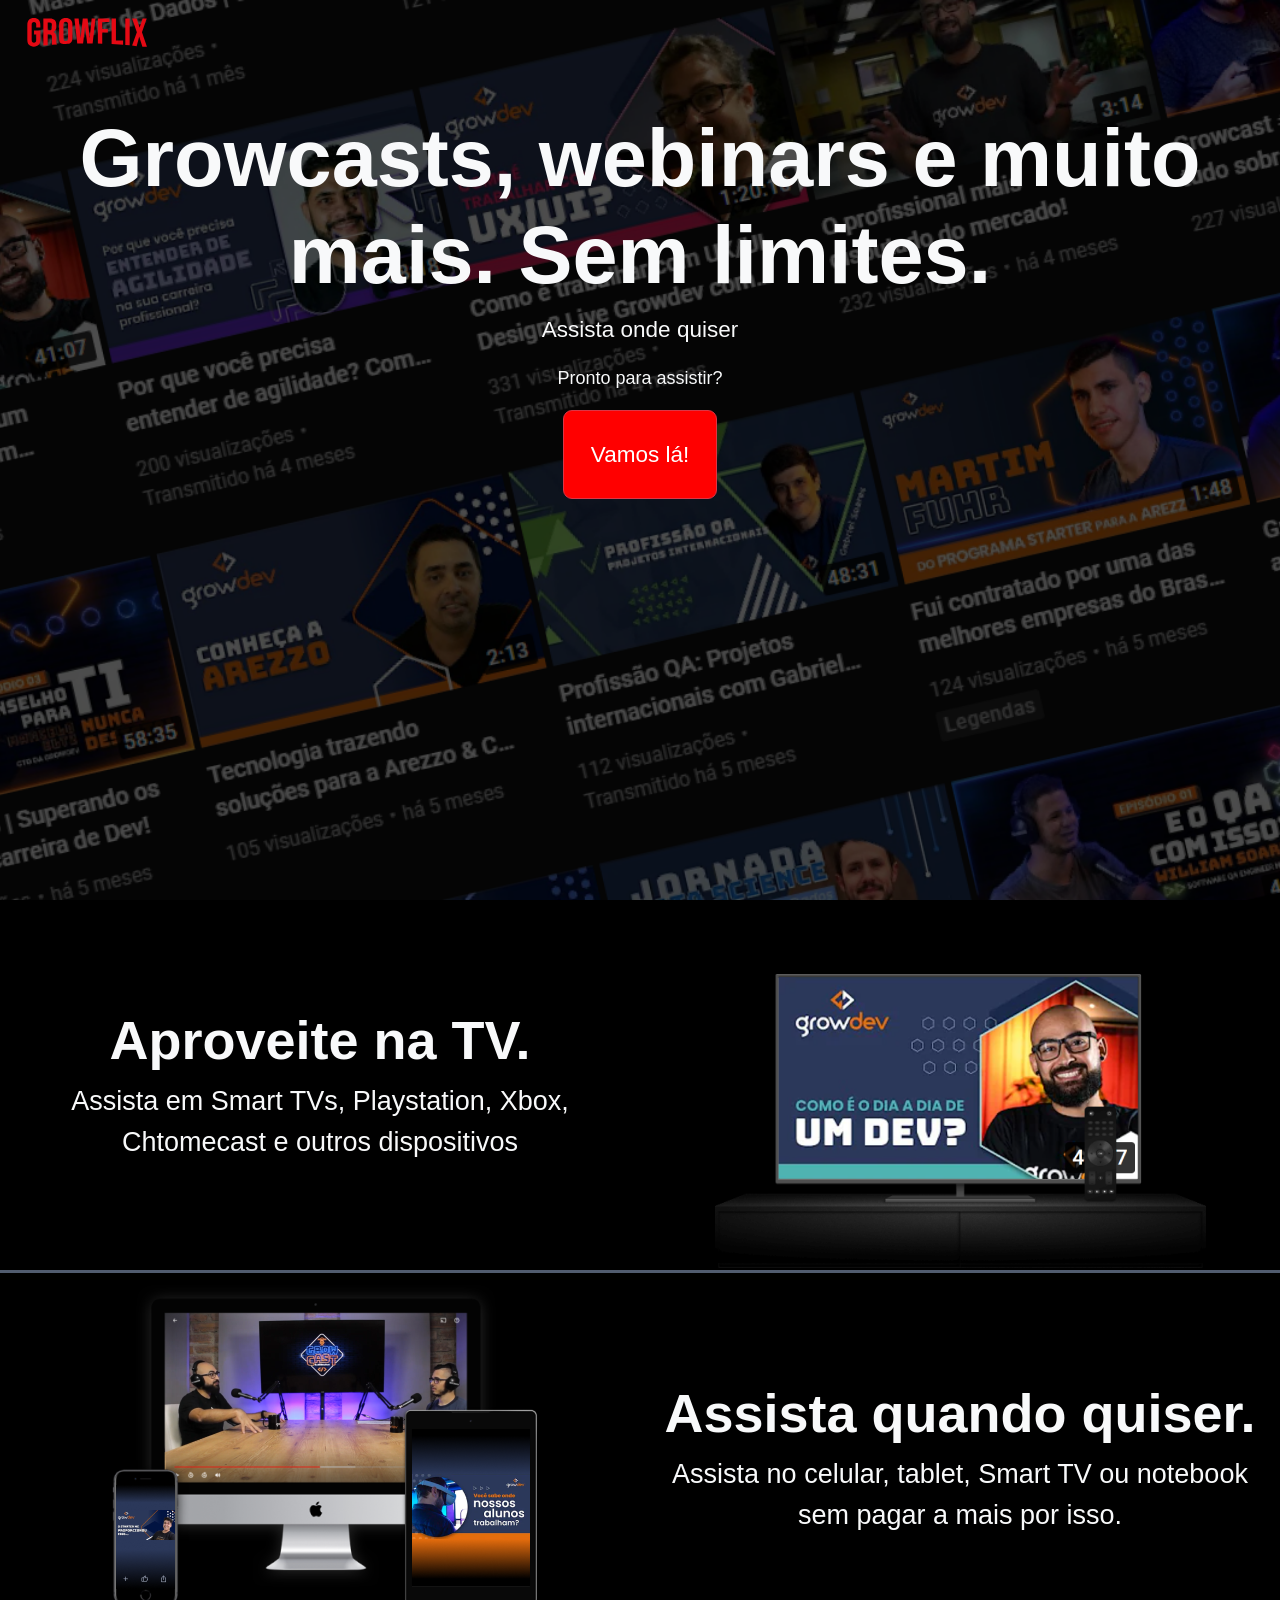
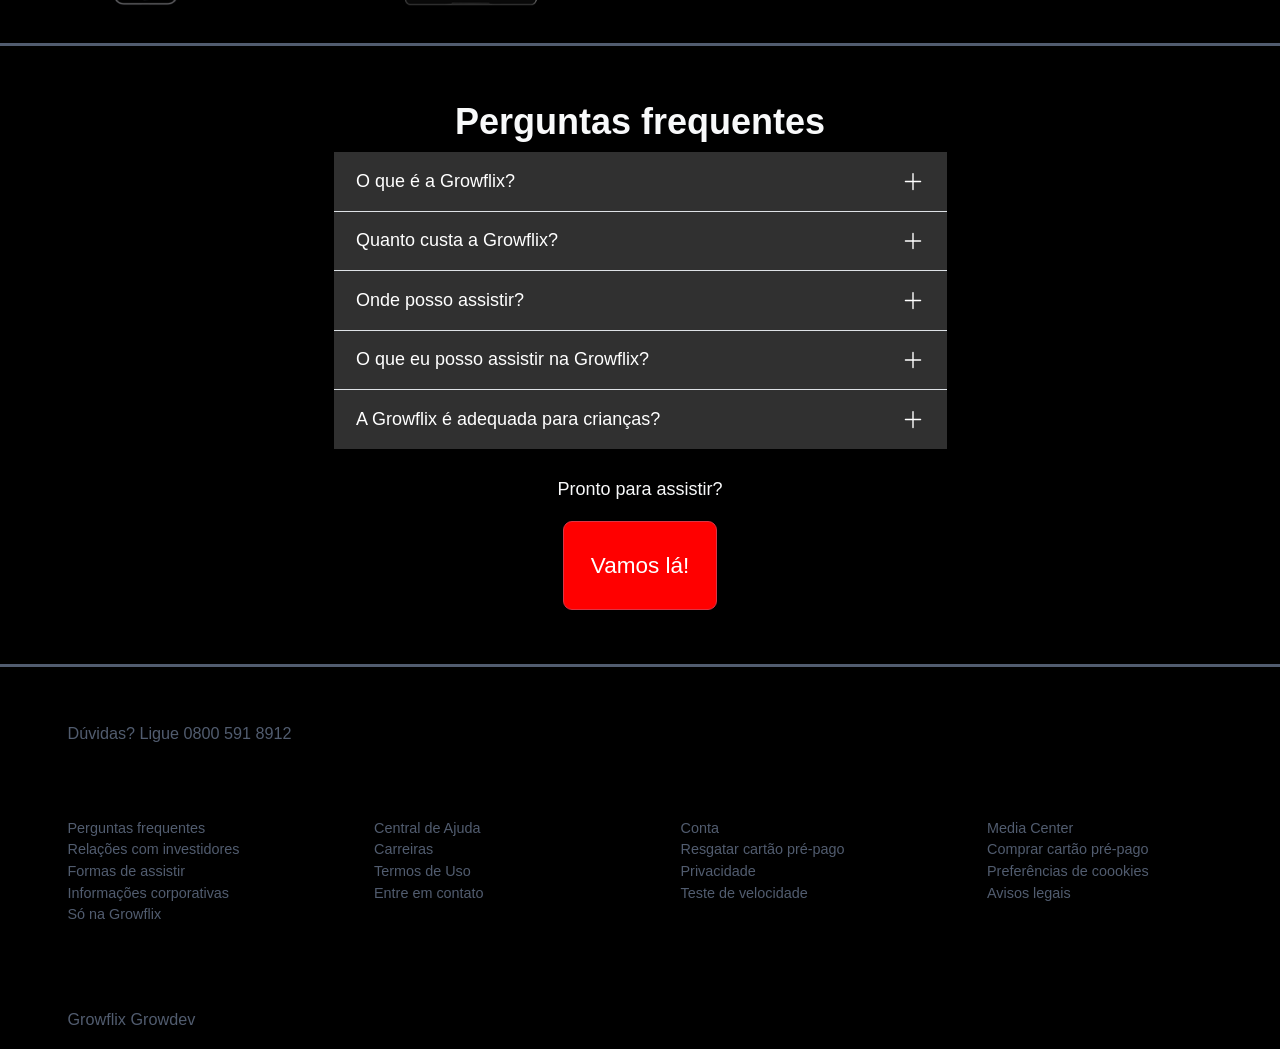
<file: index.html>
<!doctype html>
<html lang="pt-br">
  <head>
    <meta charset="UTF-8" />
    <meta name="viewport" content="width=device-width, initial-scale=1.0" />
    <title>Growflix - Todos os vídeos da Growdev em um só lugar.</title>
    <!-- Bootstrap-->
    <link
      rel="stylesheet"
      href="./assets/libs/Bootstrap-5.3.8/css/bootstrap.min.css"
    />
    <!--CSS Style-->
    <link rel="stylesheet" href="./css/style.css" />
  </head>
  <body>
    <!-- Conteúdo principal-->
    <main class="container-fluid">
      <div class="row">
        <!--Barra de navegação-->
        <div class="col-12">
          <nav class="navbar pt-3">
            <!--Icone navbar-->
            <div class="container-fluid">
              <a href="index.html" class="nav-brand">
                <img
                  src="./assets/images/logo-growflix.svg"
                  alt="Logotipo Growflix"
                  width="120px"
                />
              </a>
            </div>
          </nav>
        </div>
        <div class="col-12 text-light text-center p-5">
          <h1 class="display-2 fw-bold">
            Growcasts, webinars e muito mais. Sem limites.
          </h1>
          <p class="lead">Assista onde quiser</p>
          <p>Pronto para assistir?</p>
          <!--Botão Home.html-->
          <a href="home.html" class="btn btn-danger btn-lg">Vamos lá!</a>
        </div>
      </div>
      <!--Textos conteúdo principal-->
    </main>
    <!--Artigo 1-->
    <article class="container-fluid bg-black text-light divisor">
      <div class="row d-flex align-items-center text-center">
        <div class="col-md-6 pt-3">
          <h2 class="display-5 fw-bold">Aproveite na TV.</h2>
          <p class="fs-4">
            Assista em Smart TVs, Playstation, Xbox, Chtomecast e outros
            dispositivos
          </p>
        </div>
        <div class="col-md-6">
          <img
            src="./assets/images/tela-tv-dia-dev.png"
            alt="Imagem de uma Tv"
            class="img-fluid"
          />
        </div>
      </div>
    </article>
    <!--Artigo 2-->
    <article class="container-fluid bg-black text-light divisor">
      <div class="row d-flex align-items-center text-center">
        <div class="col-md-6">
          <img
            src="./assets/images/devices.png"
            alt="Imagem diversos dispositivos"
            class="img-fluid"
          />
        </div>
        <div class="col-md-6 pt-3">
          <h2 class="display-5 fw-bold">Assista quando quiser.</h2>
          <p class="fs-4">
            Assista no celular, tablet, Smart TV ou notebook sem pagar a mais
            por isso.
          </p>
        </div>
      </div>
    </article>
    <article class="container-fluid bg-black text-light text-center pt-5">
      <h2 class="fw-bold">Perguntas frequentes</h2>
      <div class="row d-flex justify-content-center">
        <!--Acordeão perguntas-->
        <div class="col-md-6 mb-4">
          <div class="accordion accordion-flush" id="perguntasFrequentes">
            <div class="accordion-item">
              <h2 class="accordion-header">
                <button
                  class="accordion-button collapsed"
                  type="button"
                  data-bs-toggle="collapse"
                  data-bs-target="#flush-collapseOne"
                  aria-expanded="false"
                  aria-controls="flush-collapseOne"
                >
                  O que é a Growflix?
                </button>
              </h2>
              <div
                id="flush-collapseOne"
                class="accordion-collapse collapse"
                data-bs-parent="#perguntasFrequentes"
              >
                <div class="accordion-body">
                  <p>
                    Lorem ipsum dolor sit amet consectetur adipisicing elit.
                    Unde nostrum fugiat voluptate nisi, possimus architecto
                    aspernatur quisquam nesciunt, minima facilis mollitia a
                    dolores maiores dicta alias earum atque pariatur accusamus.
                  </p>
                </div>
              </div>
            </div>
            <div class="accordion-item">
              <h2 class="accordion-header">
                <button
                  class="accordion-button collapsed"
                  type="button"
                  data-bs-toggle="collapse"
                  data-bs-target="#flush-collapseTwo"
                  aria-expanded="false"
                  aria-controls="flush-collapseTwo"
                >
                  Quanto custa a Growflix?
                </button>
              </h2>
              <div
                id="flush-collapseTwo"
                class="accordion-collapse collapse"
                data-bs-parent="#perguntasFrequentes"
              >
                <div class="accordion-body">
                  <p>
                    Lorem ipsum dolor sit amet consectetur adipisicing elit.
                    Animi veniam atque reiciendis quaerat eum deserunt
                    necessitatibus labore perferendis! Iusto animi earum non ut
                    consectetur vero architecto ducimus autem in accusamus.
                  </p>
                </div>
              </div>
            </div>
            <div class="accordion-item">
              <h2 class="accordion-header">
                <button
                  class="accordion-button collapsed"
                  type="button"
                  data-bs-toggle="collapse"
                  data-bs-target="#flush-collapseThree"
                  aria-expanded="false"
                  aria-controls="flush-collapseThree"
                >
                  Onde posso assistir?
                </button>
              </h2>
              <div
                id="flush-collapseThree"
                class="accordion-collapse collapse"
                data-bs-parent="#perguntasFrequentes"
              >
                <div class="accordion-body">
                  <p>
                    Lorem ipsum dolor sit amet consectetur adipisicing elit.
                    Similique vel sunt distinctio accusamus debitis hic
                    repellendus. Amet nulla dolor officiis fuga impedit quod
                    vitae, fugit unde fugiat adipisci molestiae. Tempora!
                  </p>
                </div>
              </div>
            </div>
            <div class="accordion-item">
              <h2 class="accordion-header">
                <button
                  class="accordion-button collapsed"
                  type="button"
                  data-bs-toggle="collapse"
                  data-bs-target="#flush-collapseFour"
                  aria-expanded="false"
                  aria-controls="flush-collapseFour"
                >
                  O que eu posso assistir na Growflix?
                </button>
              </h2>
              <div
                id="flush-collapseFour"
                class="accordion-collapse collapse"
                data-bs-parent="#perguntasFrequentes"
              >
                <div class="accordion-body">
                  <p>
                    Lorem ipsum dolor sit amet consectetur adipisicing elit.
                    Similique vel sunt distinctio accusamus debitis hic
                    repellendus. Amet nulla dolor officiis fuga impedit quod
                    vitae, fugit unde fugiat adipisci molestiae. Tempora!
                  </p>
                </div>
              </div>
            </div>
            <div class="accordion-item">
              <h2 class="accordion-header">
                <button
                  class="accordion-button collapsed"
                  type="button"
                  data-bs-toggle="collapse"
                  data-bs-target="#flush-collapseFive"
                  aria-expanded="false"
                  aria-controls="flush-collapseFive"
                >
                  A Growflix é adequada para crianças?
                </button>
              </h2>
              <div
                id="flush-collapseFive"
                class="accordion-collapse collapse"
                data-bs-parent="#perguntasFrequentes"
              >
                <div class="accordion-body">
                  <p>
                    Lorem ipsum dolor sit amet consectetur adipisicing elit.
                    Similique vel sunt distinctio accusamus debitis hic
                    repellendus. Amet nulla dolor officiis fuga impedit quod
                    vitae, fugit unde fugiat adipisci molestiae. Tempora!
                  </p>
                </div>
              </div>
            </div>
          </div>
        </div>
        <div class="col-12 mb-5">
          <p>Pronto para assistir?</p>
          <!--Botão Home.html-->
          <a href="home.html" class="btn btn-danger btn-lg">Vamos lá!</a>
        </div>
      </div>
    </article>
    <footer class="container-fluid bg-black fs-1">
      <div class="row pt-5 ps-md-5">
        <div class="col-12">
          <p>Dúvidas? Ligue 0800 591 8912</p>
        </div>
      </div>
      <div class="row pt-5 ps-md-5">
        <div class="col-md-3 col-6 mb-4">
          <a href="#">Perguntas frequentes</a>
          <a href="#">Relações com investidores</a>
          <a href="#">Formas de assistir</a>
          <a href="#">Informações corporativas</a>
          <a href="#">Só na Growflix</a>
        </div>
        <div class="col-md-3 col-6 mb-4">
          <a href="#">Central de Ajuda</a>
          <a href="#">Carreiras</a>
          <a href="#">Termos de Uso</a>
          <a href="#">Entre em contato</a>
        </div>
        <div class="col-md-3 col-6">
          <a href="#">Conta</a>
          <a href="#">Resgatar cartão pré-pago</a>
          <a href="#">Privacidade</a>
          <a href="#">Teste de velocidade</a>
        </div>
        <div class="col-md-3 col-6">
          <a href="#">Media Center</a>
          <a href="#">Comprar cartão pré-pago</a>
          <a href="#">Preferências de coookies</a>
          <a href="#">Avisos legais</a>
        </div>
      </div>
      <div class="row pt-5 ps-md-5">
        <div class="col-12">
          <p>Growflix Growdev</p>
        </div>
      </div>
    </footer>
    <script src="./assets/libs/Bootstrap-5.3.8/js/bootstrap.bundle.min.js"></script>
  </body>
</html>
</file>
<file: css/style.css>
/**
 * Estilos personalizados para a página inicial do Growflix
 */
* {
  margin: 0;
  padding: 0;
  font-family: Verdana, Geneva, Tahoma, sans-serif;
  font-size: 18px;
}

/* Estilos para o banner inicial */
main {
  height: 100vh;
  background-image: url("../assets/images/banner-initial.png");
  background-color: rgb(0, 0, 0);
  background-repeat: no-repeat;
  background-size: cover;
  background-position: right;
}

.btn-danger {
  background-color: red;
  padding: 1.5rem;
}

.divisor {
  border-bottom: 3px solid #515c6f;
}

/* Estilos para o acordeão */
.accordion {
  --bs-accordion-btn-color: #fff;
  --bs-accordion-btn-bg: #303030;
  --bs-accordion-active-bg: #303030;
  --bs-accordion-active-color: #fff;
}
.accordion-button::after {
  background-image: url("../assets/images/plus-lg.svg");
  transition: all 0.5s;
}
.accordion-button:not(.collapsed)::after {
  background-image: url("../assets/images/plus-lg.svg");
}
/* Estilos para a barra de navegação */
.navbar {
  --bs-navbar-color: #adadad;
  --bs-navbar-hover-color: #d4d4d4;
  --bs-navbar-active-color: #fff;
  --bs-navbar-brand-margin-end: 5rem;
  --bs-navbar-toggler-border-color: #adadad52;
}

.navbar li {
  font-size: 0.8rem;
}

/* Estilos para o rodapé */
footer {
  border-top: 3px solid #515c6f;
}
footer a {
  text-decoration: none;
  color: #515c6f;
  font-size: 0.8rem;
  display: block;
}
footer p {
  font-size: 0.9rem;
  color: #515c6f;
}

.fs-7 {
  font-size: 0.8rem;
}

.filme-hover {
  transform: scale(1.05);
  bottom: 20px;
  transition: all 0.4s ease-in-out;
}
.filme-hover-out {
  transform: scale(1);
  bottom: 0;
  transition: all 0.4s ease-in-out;
}
</file>
